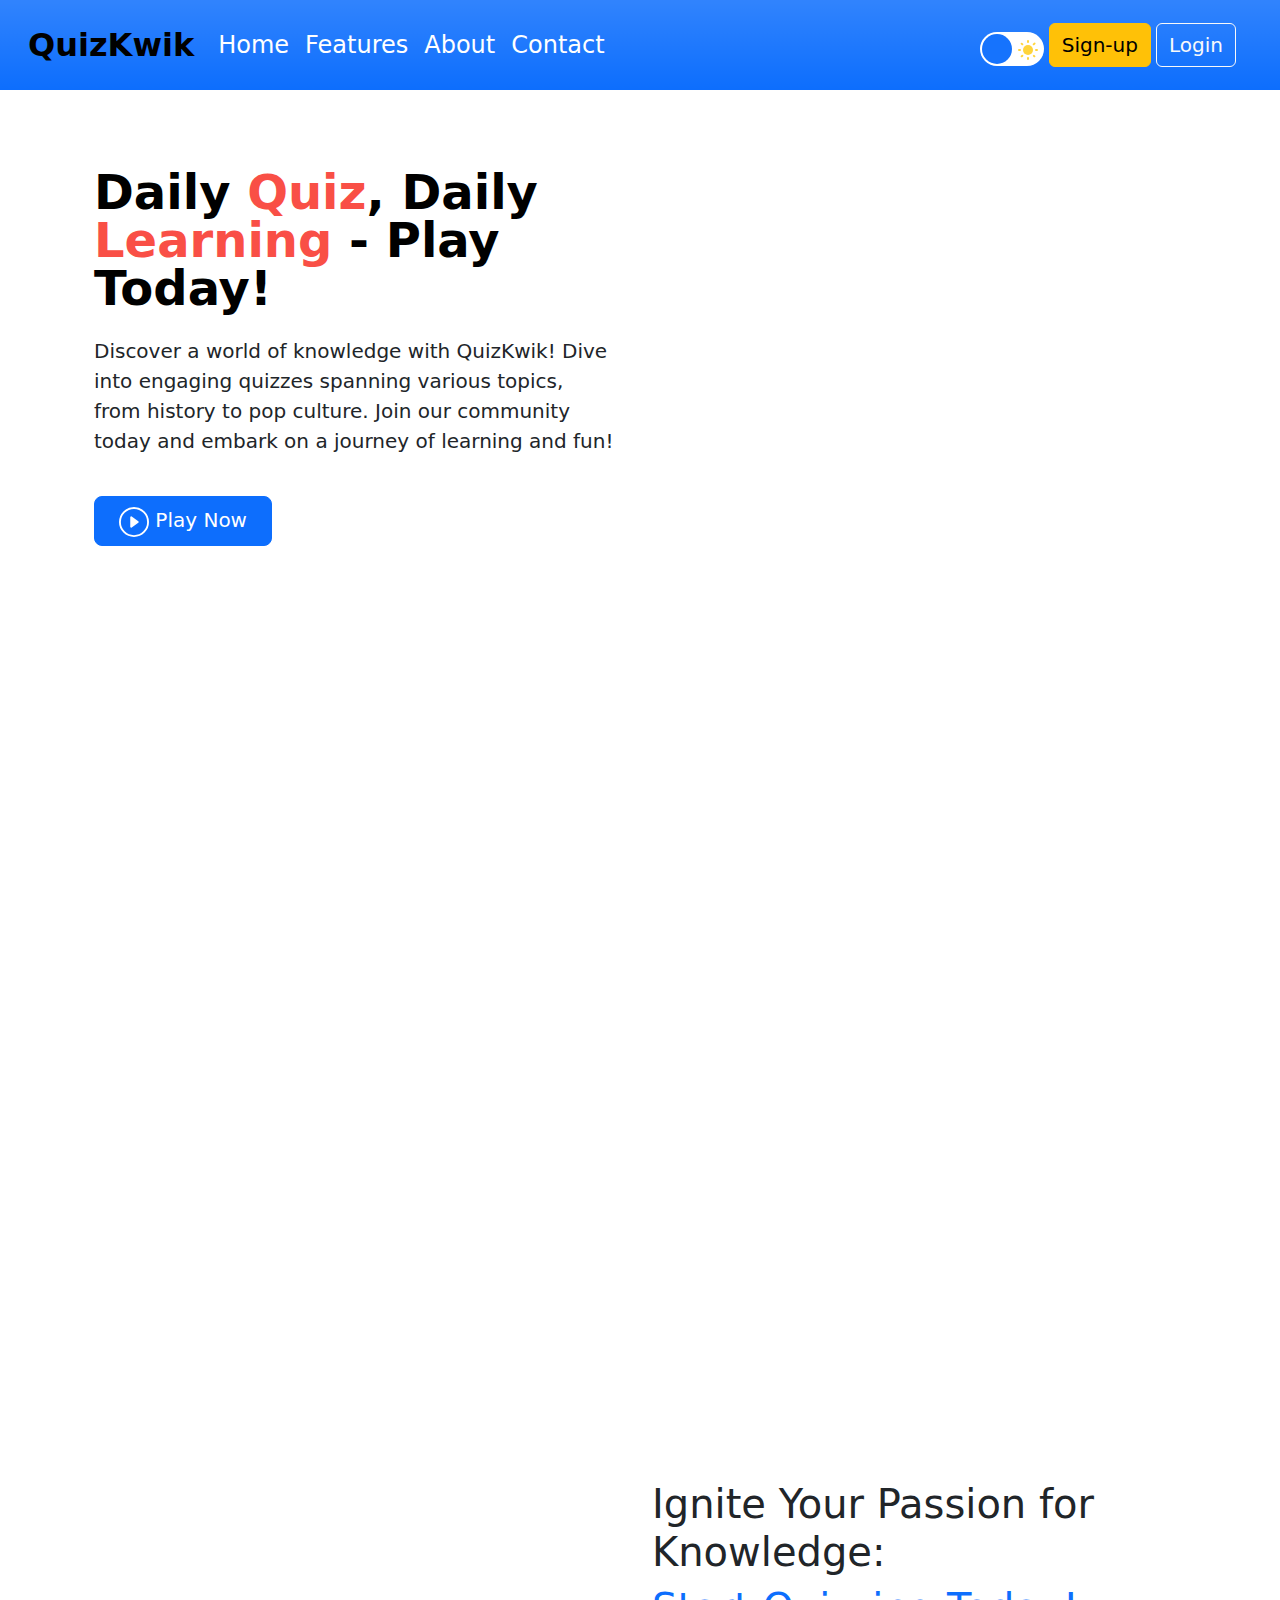
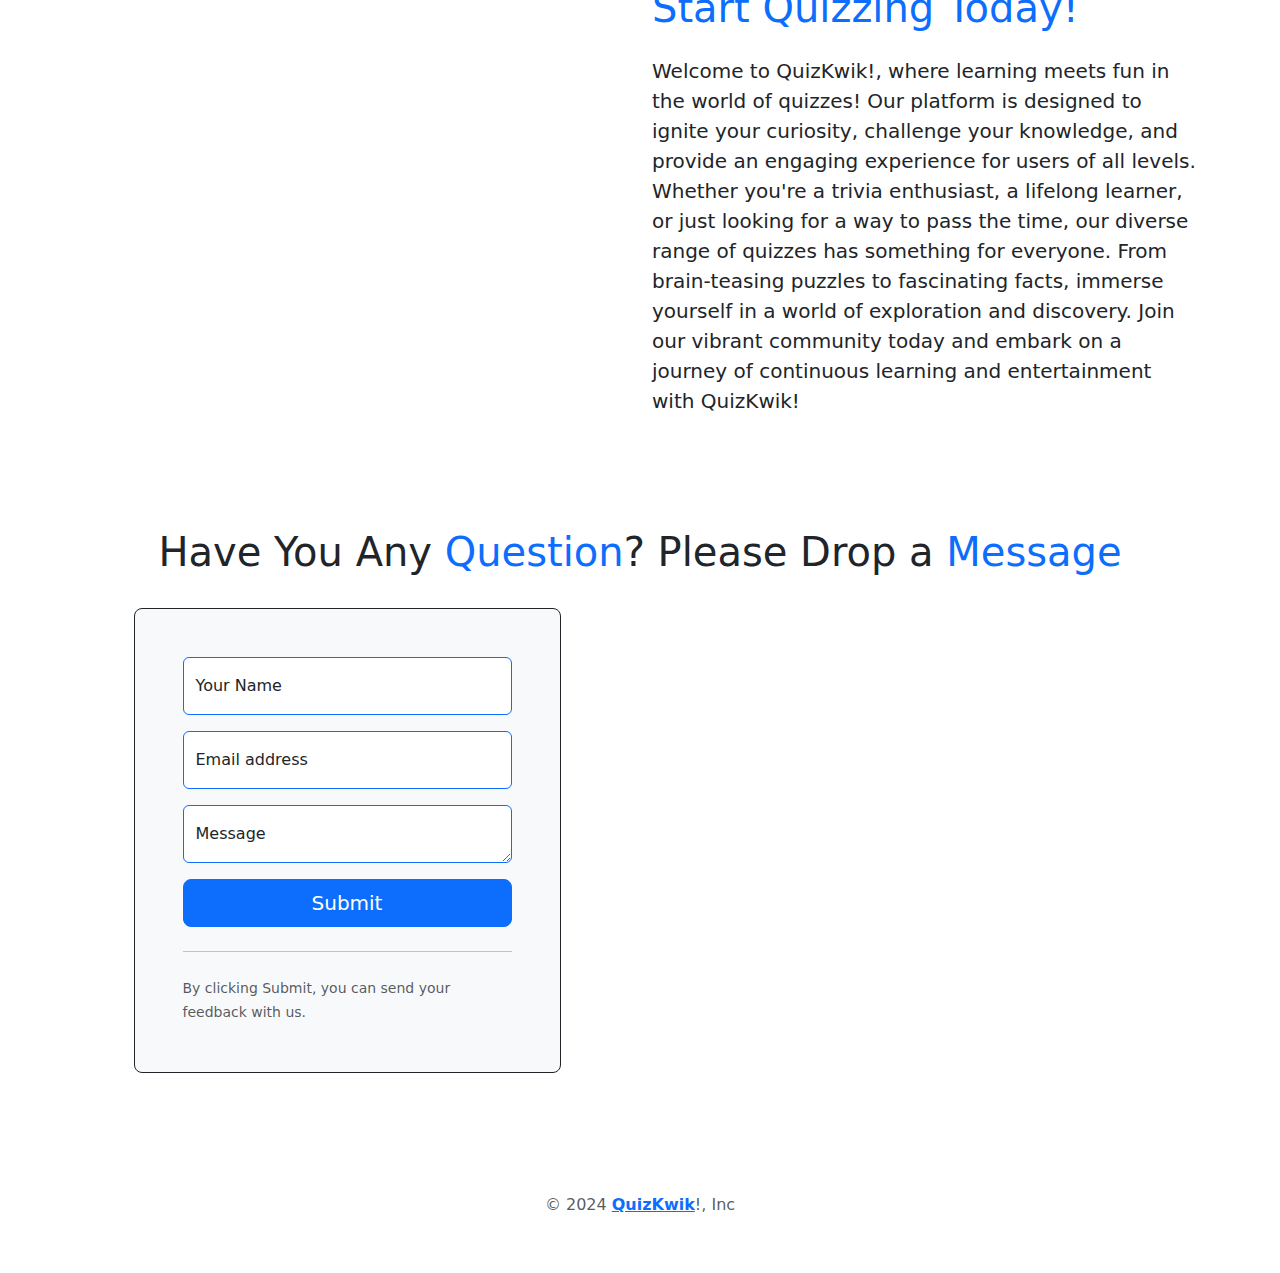
<file: index.html>
<!DOCTYPE html>
<html lang="en">

<head>
    <meta charset="UTF-8">
    <meta name="viewport" content="width=device-width, initial-scale=1.0">
    <meta http-equiv="X-UA-Compatible" content="IE=edge">
    <title>QuizKwik</title>
    <!-- bootstrap css  -->
    <link href="https://cdn.jsdelivr.net/npm/bootstrap@5.3.3/dist/css/bootstrap.min.css" rel="stylesheet"
        integrity="sha384-QWTKZyjpPEjISv5WaRU9OFeRpok6YctnYmDr5pNlyT2bRjXh0JMhjY6hW+ALEwIH" crossorigin="anonymous">
    <link rel="stylesheet" href="style.css">
      <link rel="icon" type="image/x-icon" href="images/favicon.ico">
      <!-- bootstrap js -->
    <script src="https://cdn.jsdelivr.net/npm/bootstrap@5.3.3/dist/js/bootstrap.bundle.min.js"
        integrity="sha384-YvpcrYf0tY3lHB60NNkmXc5s9fDVZLESaAA55NDzOxhy9GkcIdslK1eN7N6jIeHz" crossorigin="anonymous">
    </script>

    <!-- aos css and js -->
    <link href="https://unpkg.com/aos@2.3.1/dist/aos.css" rel="stylesheet">
    <script src="https://unpkg.com/aos@2.3.1/dist/aos.js"></script>

    <script>
        AOS.init({
        easing: 'ease-in-out-sine'
        });
    </script>
</head>

<body >

    <nav class="navbar navbar-expand-lg fixed-top p-3 bg-primary bg-gradient" aria-label="Third navbar example">
        <div class="container-fluid">
            <a class="navbar-brand fs-2 fw-bold text-body-emphasis" href="/index.html" >QuizKwik</a>
            <button class="navbar-toggler" type="button" data-bs-toggle="collapse" data-bs-target="#navbarsExample03"
                aria-controls="navbarsExample03" aria-expanded="false" aria-label="Toggle navigation">
                <span >
                    <img src="images/menu.svg" alt="" width="35" height="40">
                </span>
            </button>

            <div class="collapse navbar-collapse" id="navbarsExample03">
                <ul class="nav col-12 col-lg-auto me-lg-auto mb-2 justify-content-center mb-md-0">
                        <!-- <ul class="navbar-nav ml-auto tab-element"> -->
                    <li><a href="#hero-sec" class="nav-link px-2 link-secondary text-white fs-4">Home</a></li>
                    <li><a href="#hanging-icons" class="nav-link px-2 link-secondary text-white fs-4">Features</a></li>
                    <li><a href="#about" class="nav-link px-2 link-secondary text-white fs-4">About</a></li>
                    <li><a href="#contact" class="nav-link px-2 link-secondary text-white fs-4">Contact</a></li>
                </ul>          
             <div class="tab-element px-3 text-center">
                         <label class="switch btn-warning">
                             <span class="sun"><svg xmlns="http://www.w3.org/2000/svg" viewBox="0 0 24 24">
                                     <g fill="#ffd43b">
                                         <circle r="5" cy="12" cx="12"></circle>
                                         <path
                                             d="m21 13h-1a1 1 0 0 1 0-2h1a1 1 0 0 1 0 2zm-17 0h-1a1 1 0 0 1 0-2h1a1 1 0 0 1 0 2zm13.66-5.66a1 1 0 0 1 -.66-.29 1 1 0 0 1 0-1.41l.71-.71a1 1 0 1 1 1.41 1.41l-.71.71a1 1 0 0 1 -.75.29zm-12.02 12.02a1 1 0 0 1 -.71-.29 1 1 0 0 1 0-1.41l.71-.66a1 1 0 0 1 1.41 1.41l-.71.71a1 1 0 0 1 -.7.24zm6.36-14.36a1 1 0 0 1 -1-1v-1a1 1 0 0 1 2 0v1a1 1 0 0 1 -1 1zm0 17a1 1 0 0 1 -1-1v-1a1 1 0 0 1 2 0v1a1 1 0 0 1 -1 1zm-5.66-14.66a1 1 0 0 1 -.7-.29l-.71-.71a1 1 0 0 1 1.41-1.41l.71.71a1 1 0 0 1 0 1.41 1 1 0 0 1 -.71.29zm12.02 12.02a1 1 0 0 1 -.7-.29l-.66-.71a1 1 0 0 1 1.36-1.36l.71.71a1 1 0 0 1 0 1.41 1 1 0 0 1 -.71.24z">
                                         </path>
                                     </g>
                                 </svg></span>
                             <span class="moon"><svg xmlns="http://www.w3.org/2000/svg" viewBox="0 0 384 512">
                                     <path
                                         d="m223.5 32c-123.5 0-223.5 100.3-223.5 224s100 224 223.5 224c60.6 0 115.5-24.2 155.8-63.4 5-4.9 6.3-12.5 3.1-18.7s-10.1-9.7-17-8.5c-9.8 1.7-19.8 2.6-30.1 2.6-96.9 0-175.5-78.8-175.5-176 0-65.8 36-123.1 89.3-153.3 6.1-3.5 9.2-10.5 7.7-17.3s-7.3-11.9-14.3-12.5c-6.3-.5-12.6-.8-19-.8z">
                                     </path>
                                 </svg></span>
                             <input type="checkbox" id="light" class="input">
                             <span class="slider"></span>
                         </label>
                     <a href="login/"><button type="button"class="btn btn-warning fs-5">Sign-up</button></a>
                    <a href="login/"><button type="button" class="btn btn-outline-light fs-5">Login</button></a>
              </div>
               </div>
                </div>
            </div>
        </div>
    </nav>


    <!-- Hero Section -->
    <div class="container col-xxl-8 px-4 py-5" id="hero-sec">
        <div class="row flex-lg-row-reverse align-items-center g-5 py-5">
            <div class="col-10 col-sm-8 col-lg-6">
                <img data-aos="fade-up" data-aos-easing="ease-in-sine" src="images/hero.gif"
                    class="d-block mx-lg-auto img-fluid"
                    alt="Bootstrap Themes" width="700"
                    height="700" loading="lazy">
            </div>
            <div class="col-lg-6">
                <h1 class="display-5 fw-bold text-body-emphasis lh-1 mb-3">Daily <span
                        style="color: #f94f46;">Quiz</span>, Daily <span style="color: #f94f46;">Learning</span> - Play
                    Today!</h1>
                <p class="lead mt-4">Discover a world of knowledge with QuizKwik! Dive into engaging quizzes spanning
                    various
                    topics, from history to pop culture. Join our community today and embark on a journey of learning
                    and fun!</p>
                <div class="d-grid gap-2 d-md-flex justify-content-md-start">
                    <a href="login/">
                        <button type="button" class="btn btn-primary btn-lg px-4 me-md-2 mt-4">
                            <svg xmlns="http://www.w3.org/2000/svg" width="30" height="30" fill="currentColor"
                                class="bi bi-play-circle" viewBox="0 0 16 16">
                                <path d="M8 15A7 7 0 1 1 8 1a7 7 0 0 1 0 14m0 1A8 8 0 1 0 8 0a8 8 0 0 0 0 16" />
                                <path
                                    d="M6.271 5.055a.5.5 0 0 1 .52.038l3.5 2.5a.5.5 0 0 1 0 .814l-3.5 2.5A.5.5 0 0 1 6 10.5v-5a.5.5 0 0 1 .271-.445" />
                            </svg> Play Now
                        </button>
                    </a>
                </div>
            </div>
        </div>
    </div>
    <!-- <hr> -->

    <!-- Feature Section -->

  <!-- <div > -->

    <div data-aos="fade-up" data-aos-easing="ease-in-sine" class="container px-4 py-3 mt-5 mb-3 flip-right"
        id="hanging-icons">
        <h1 class="pb-2 text-center"><span class="text-primary">Play</span>, <span class="text-primary">learn</span> and
            <span class="text-primary">Gain</span> Knowledge</h1>
        <div class="row g-4 py-5 row-cols-1 row-cols-lg-3 mt-3">
            <div class="col d-flex align-items-start">
                <div
                    class="icon-square text-body-emphasis bg-body-secondary d-inline-flex align-items-center justify-content-center fs-4 flex-shrink-0 me-3">
                    <svg xmlns="http://www.w3.org/2000/svg" width="30" height="40" fill="currentColor"
                        class="bi bi-toggles2" viewBox="0 0 16 16">
                        <path d="M9.465 10H12a2 2 0 1 1 0 4H9.465c.34-.588.535-1.271.535-2s-.195-1.412-.535-2" />
                        <path
                            d="M6 15a3 3 0 1 0 0-6 3 3 0 0 0 0 6m0 1a4 4 0 1 1 0-8 4 4 0 0 1 0 8m.535-10a4 4 0 0 1-.409-1H4a1 1 0 0 1 0-2h2.126q.138-.534.41-1H4a2 2 0 1 0 0 4z" />
                        <path d="M14 4a4 4 0 1 1-8 0 4 4 0 0 1 8 0" />
                    </svg>
                </div>
                <div>
                    <h3 class="fs-2 text-body-emphasis">Test your IQ!</h3>
                    <p class="lead">Put your intellect to the test with our 'Test your IQ!' quiz! Explore
                        thought-provoking questions
                        and discover your cognitive abilities. Challenge yourself and sharpen your critical thinking
                        skills today</p>
                    <a href="login/" class="btn btn-outline">
                        Learn Here
                    </a>
                </div>
            </div>
            <div class="col d-flex align-items-start">
                <div
                    class="icon-square text-body-emphasis bg-body-secondary d-inline-flex align-items-center justify-content-center fs-4 flex-shrink-0 me-3">
                    <svg xmlns="http://www.w3.org/2000/svg" width="30" height="40" fill="currentColor" background-color: #f94f4600
                         class="bi bi-cpu-fill" viewBox="0 0 16 16">
                        <path d="M6.5 6a.5.5 0 0 0-.5.5v3a.5.5 0 0 0 .5.5h3a.5.5 0 0 0 .5-.5v-3a.5.5 0 0 0-.5-.5z" />
                        <path
                            d="M5.5.5a.5.5 0 0 0-1 0V2A2.5 2.5 0 0 0 2 4.5H.5a.5.5 0 0 0 0 1H2v1H.5a.5.5 0 0 0 0 1H2v1H.5a.5.5 0 0 0 0 1H2v1H.5a.5.5 0 0 0 0 1H2A2.5 2.5 0 0 0 4.5 14v1.5a.5.5 0 0 0 1 0V14h1v1.5a.5.5 0 0 0 1 0V14h1v1.5a.5.5 0 0 0 1 0V14h1v1.5a.5.5 0 0 0 1 0V14a2.5 2.5 0 0 0 2.5-2.5h1.5a.5.5 0 0 0 0-1H14v-1h1.5a.5.5 0 0 0 0-1H14v-1h1.5a.5.5 0 0 0 0-1H14v-1h1.5a.5.5 0 0 0 0-1H14A2.5 2.5 0 0 0 11.5 2V.5a.5.5 0 0 0-1 0V2h-1V.5a.5.5 0 0 0-1 0V2h-1V.5a.5.5 0 0 0-1 0V2h-1zm1 4.5h3A1.5 1.5 0 0 1 11 6.5v3A1.5 1.5 0 0 1 9.5 11h-3A1.5 1.5 0 0 1 5 9.5v-3A1.5 1.5 0 0 1 6.5 5" />
                  
                        </svg>
                </div>
                <div>
                    <h3 class="fs-2 text-body-emphasis">Test before Play</h3>
                    <p class="lead">Complete the 'Test before play' quiz before diving into the fun! Assess your
                        knowledge with our
                        quick questionnaire to ensure you're ready for the challenge ahead. Take the test, level up
                        your
                        understanding, and then enjoy the game with confidence!</p>
                    <a href="login/" class="btn btn-outline">
                        Learn Here
                    </a>
                </div>
            </div>
            <div class="col d-flex align-items-start">
                <div
                    class="icon-square text-body-emphasis bg-body-secondary d-inline-flex align-items-center justify-content-center fs-4 flex-shrink-0 me-3">
                    <svg xmlns="http://www.w3.org/2000/svg" width="30" height="40" fill="currentColor"
                         class="bi bi-tools" viewBox="0 0 16 16">
                        <path
                            d="M1 0 0 1l2.2 3.081a1 1 0 0 0 .815.419h.07a1 1 0 0 1 .708.293l2.675 2.675-2.617 2.654A3.003 3.003 0 0 0 0 13a3 3 0 1 0 5.878-.851l2.654-2.617.968.968-.305.914a1 1 0 0 0 .242 1.023l3.27 3.27a.997.997 0 0 0 1.414 0l1.586-1.586a.997.997 0 0 0 0-1.414l-3.27-3.27a1 1 0 0 0-1.023-.242L10.5 9.5l-.96-.96 2.68-2.643A3.005 3.005 0 0 0 16 3q0-.405-.102-.777l-2.14 2.141L12 4l-.364-1.757L13.777.102a3 3 0 0 0-3.675 3.68L7.462 6.46 4.793 3.793a1 1 0 0 1-.293-.707v-.071a1 1 0 0 0-.419-.814zm9.646 10.646a.5.5 0 0 1 .708 0l2.914 2.915a.5.5 0 0 1-.707.707l-2.915-2.914a.5.5 0 0 1 0-.708M3 11l.471.242.529.026.287.445.445.287.026.529L5 13l-.242.471-.026.529-.445.287-.287.445-.529.026L3 15l-.471-.242L2 14.732l-.287-.445L1.268 14l-.026-.529L1 13l.242-.471.026-.529.445-.287.287-.445.529-.026z" />
                    </svg>
                </div>
                <div>
                    <h3 class="fs-2 text-body-emphasis">Learn & Share</h3>
                    <p class="lead">Engage, learn, and share with our interactive platform! Explore intriguing
                        quizzes
                        designed to
                        expand your knowledge and challenge your mind. After completing each quiz, share your
                        insights
                        and discoveries with friends and fellow learners. Let's embark on a journey of discovery
                        together!</p>
                    <a href="login/" class="btn btn-outline">
                        Learn Here
                    </a>
                </div>
            </div>
        </div>
    </div>

    <!-- </div> -->

    <!-- About Section -->
    <div class="container mt-5 mb-5 py-3" id="about">
        <div class="row align-items-center">
            <div class="col-12 col-md-5 col-lg-6 order-md-1">
                <img data-aos-easing="ease-in-sine" data-aos="fade-right"
                    src="images/colors-students-at-graduation-ceremony.png" alt="..."
                    class="d-block mx-lg-auto img-fluid" width="550" height="550" loading="lazy">
            </div>

            <div class="col-12 col-md-7 col-lg-6 order-md-2">

                <h1>
                    Ignite Your Passion for Knowledge:
                </h1>
                <h1>
                    <span class="text-primary">Start Quizzing Today!</span>
                </h1>

                <p class="fs-lg lead mb-6 mt-4">
                    Welcome to QuizKwik!, where learning meets fun in the world of quizzes! Our platform is
                    designed to ignite your curiosity, challenge your knowledge, and provide an engaging experience for
                    users of all levels. Whether you're a trivia enthusiast, a lifelong learner, or just looking for a
                    way to pass the time, our diverse range of quizzes has something for everyone. From brain-teasing
                    puzzles to fascinating facts, immerse yourself in a world of exploration and discovery. Join our
                    vibrant community today and embark on a journey of continuous learning and entertainment with
                    QuizKwik!
                </p>

            </div>
        </div>
    </div>

    <!-- <hr> -->

    <!-- Contact Section -->
    <div  class="container col-xxl-8 px-4 py-3" id="contact">
        <h1 class="pb-2 text-center mt-3">Have You Any <span class="text-primary">Question</span>? Please Drop a <span
                class="text-primary">Message</span></h1>
        <div class="row flex-lg-row-reverse align-items-center g-5 py-3">
            <div class="col-10 col-sm-8 col-lg-6 m-2">
                <img data-aos="fade-left" src="images/shine-support-operator-helps-to-solve-the-problem-1.png"
                    class="d-block mx-lg-auto img-fluid" alt="Bootstrap Themes" width="700" height="700" loading="lazy">
            </div>
            <div class="col-md-10 mx-auto col-lg-5 m-5">
                <form class="p-4 p-md-5 border border-dark rounded-3 bg-body-tertiary"
                    action="mailto:dineshdhayfule@gmail.com" method="post" enctype="text/plain">
                    <div class="form-floating mb-3">
                        <input type="text" class="form-control border border-primary" id="id=" name""
                            placeholder="Josh Booten" required>
                        <label for="id="name"">Your Name</label>
                    </div>
                    <div class="form-floating mb-3">
                        <input type="email" class="form-control border-primary" id="floatingInput"
                            placeholder="name@example.com" required>
                        <label for="floatingInput">Email address</label>
                    </div>
                    <div class="form-floating">
                        <textarea class="form-control border-primary" placeholder="Leave a comment here"
                            id="id="message"" required></textarea>
                        <label for="id=" message"">Message</label>
                    </div>

                    <input class="w-100 btn btn-lg btn-primary mt-3" type="submit" value="Submit">
                    <hr class="my-4">
                    <small class="text-body-secondary">By clicking Submit, you can send your feedback with us.</small>
                </form>
            </div>
        </div>
    </div>

    <!-- <hr> -->

    <!-- footer Section -->
    <footer class="py-3 my-4">
        <p class="text-center text-body-secondary">© 2024 <a href="#hero-sec"><span class="fw-bold">QuizKwik</span></a>!, Inc</p>
    </footer>

    <script src="script.js"></script>
</body>
</html>
</file>
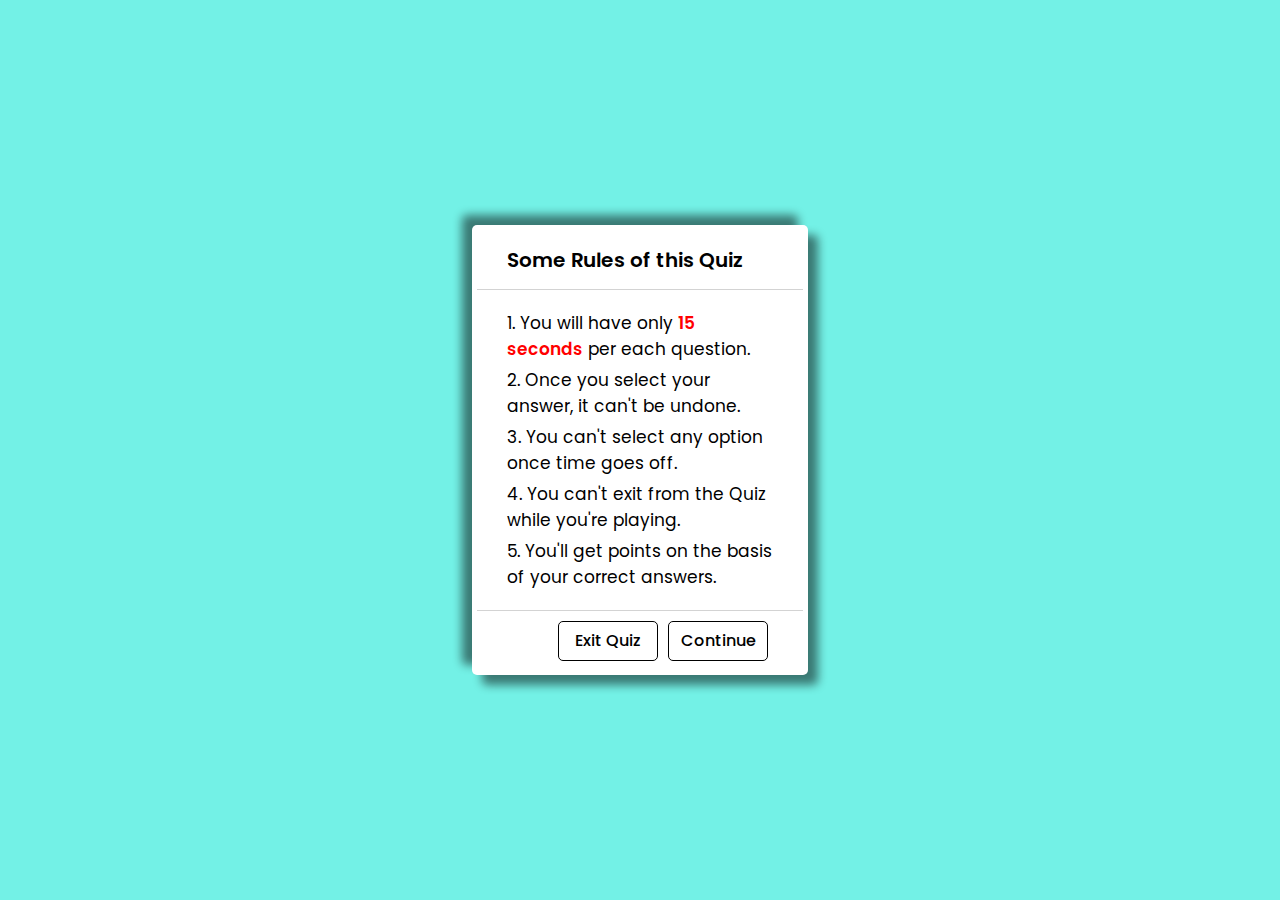
<file: quiz/index.html>
<!DOCTYPE html>
<html lang="en">
 
<head>
    <meta charset="UTF-8">
    <meta name="viewport" content="width=device-width, initial-scale=1.0">
    <title>Quiz App</title>
    <link rel="stylesheet" href="style.css">
    <link rel="stylesheet" href="https://cdnjs.cloudflare.com/ajax/libs/font-awesome/5.15.3/css/all.min.css" />
</head>

<body>
    <!-- <div id="stbtn" class="start_btn"><button class="stbutton">Start Quiz</button></div> -->

    <!-- Info Box -->
    <div class="info_box">
        <div class="info-title"><span>Some Rules of this Quiz</span></div>
        <div class="info-list">
            <div class="info">1. You will have only <span>15 seconds</span> per each question.</div>
            <div class="info">2. Once you select your answer, it can't be undone.</div>
            <div class="info">3. You can't select any option once time goes off.</div>
            <div class="info">4. You can't exit from the Quiz while you're playing.</div>
            <div class="info">5. You'll get points on the basis of your correct answers.</div>
        </div>
        <div class="buttons">
            <button class="quit">Exit Quiz</button>
            <button class="restart">Continue</button>
        </div>
    </div>

    <!-- Quiz Box -->
    <div class="quiz_box">
        <header>
            <div class="title" id="title">Quiz</div>
            <div class="timer">
                <div class="time_left_txt">Time Left</div>
                <div class="timer_sec">15</div>
            </div>
            <!-- <div class="time_line"></div> -->
        </header>
        <section>
            <div class="que_text">
            </div>
            <div class="option_list">
            </div>
        </section>

        <!-- footer of Quiz Box -->
        <footer>
            <div class="total_que">
            </div>
            <button class="next_btn">Next Que</button>
        </footer>
    </div>

    <!-- Result Box -->
    <div class="result_box" id="result_box">
        <div class="icon">
            <i class="fas fa-crown"></i>
        </div>
        <div class="complete_text">You've completed the Quiz!</div>
        <div class="score_text">
        </div>
        <div class="buttons">
            <button class="restart">Replay Quiz</button>
            <button class="quit">Quit Quiz</button>
        </div>
    </div>

    <script src="questions.js"></script>

    <script src="script.js"></script>

</body>

</html>
</file>
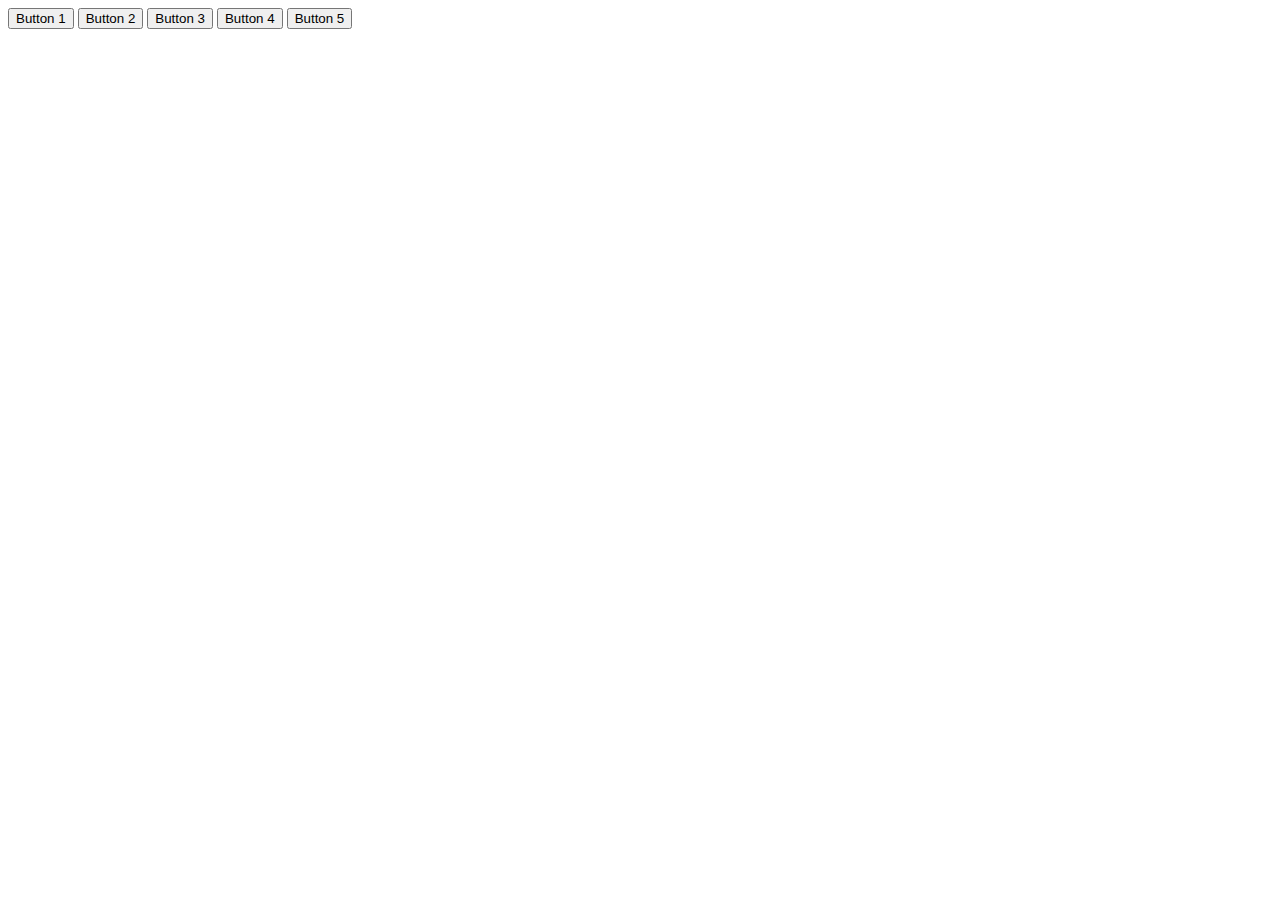
<file: test/index.html>
<!DOCTYPE html>
<html lang="en">

<head>
    <meta charset="UTF-8">
    <meta name="viewport" content="width=device-width, initial-scale=1.0">
    <title>Button Click Tracker</title>
</head>

<body>
    <button id="button1">Button 1</button>
    <button id="button2">Button 2</button>
    <button id="button3">Button 3</button>
    <button id="button4">Button 4</button>
    <button id="button5">Button 5</button>

    <script>
        // Add event listeners to each button
        document.getElementById("button1").addEventListener("click", function () {
            buttonClicked(1);
        });
        document.getElementById("button2").addEventListener("click", function () {
            buttonClicked(2);
        });
        document.getElementById("button3").addEventListener("click", function () {
            buttonClicked(3);
        });
        document.getElementById("button4").addEventListener("click", function () {
            buttonClicked(4);
        });
        document.getElementById("button5").addEventListener("click", function () {
            buttonClicked(5);
        });

        // Function to track button clicks and redirect to the other page
        function buttonClicked(buttonNumber) {
            // Redirect to the HTML page in folder 'b' with button number as a query parameter
            window.location.href = "anotherPage.html?button=" + buttonNumber;
        }
    </script>
</body>

</html>
</file>
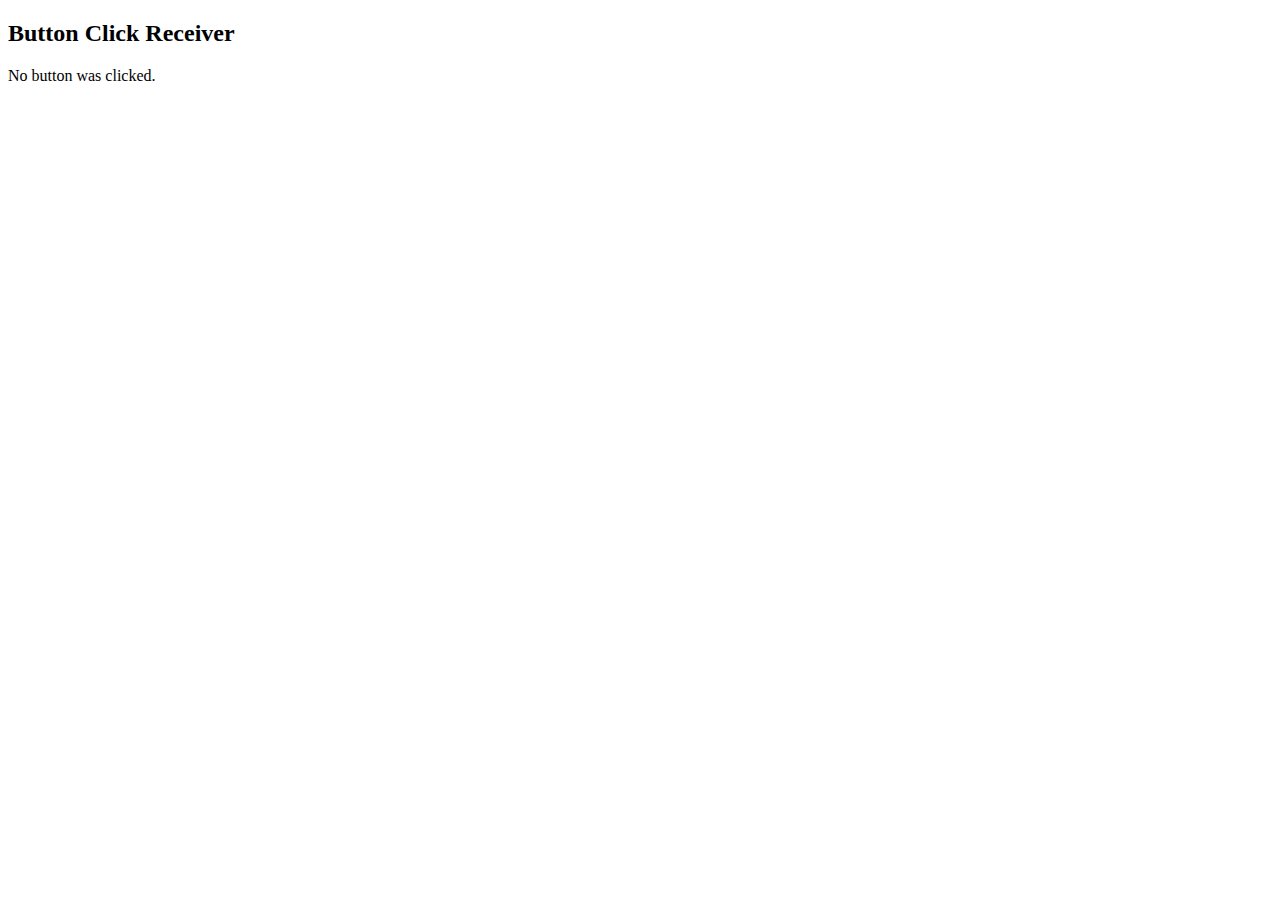
<file: test/anotherPage.html>
<!DOCTYPE html>
<html lang="en">

<head>
    <meta charset="UTF-8">
    <meta name="viewport" content="width=device-width, initial-scale=1.0">
    <title>Button Click Receiver</title>
</head>

<body>
    <h2>Button Click Receiver</h2>
    <p id="clickedButton"></p>

    <script>
        // Function to get the query parameter from URL
        function getQueryParam(param) {
            const urlParams = new URLSearchParams(window.location.search);
            return urlParams.get(param);
        }

        // Get the clicked button number from the URL
        const clickedButton = getQueryParam("button");

        // Display the clicked button number
        if (clickedButton) {
            document.getElementById("clickedButton").innerText = "Button " + clickedButton + " was clicked.";
        } else {
            document.getElementById("clickedButton").innerText = "No button was clicked.";
        }
    </script>
</body>

</html>
</file>
<file: style.css>
.switch {
    font-size: 17px;
    position: relative;
    display: inline-block;
    width: 64px;
    height: 34px;
    margin: auto;
}

.switch input {
    opacity: 0;
    width: 0;
    height: 0;
}

.slider {
    position: absolute;
    cursor: pointer;
    top: 0;
    left: 0;
    right: 0;
    bottom: 0;
    background-color: white;
    transition: .4s;
    border-radius: 30px;
}


.slider:before {
    position: absolute;
    content: "";
    height: 30px;
    width: 30px;
    border-radius: 20px;
    left: 2px;
    bottom: 2px;
    z-index: 2;
    background-color: rgb(22 115 253);
    transition: .4s;
}

.sun svg {
    position: absolute;
    top: 6px;
    left: 36px;
    z-index: 1;
    width: 24px;
    height: 24px;
}

.moon svg {
    fill: #73C0FC;
    position: absolute;
    top: 5px;
    left: 5px;
    z-index: 1;
    width: 24px;
    height: 24px;
}

/* .switch:hover */
.sun svg {
    animation: rotate 15s linear infinite;
}

@keyframes rotate {

    0% {
        transform: rotate(0);
    }

    100% {
        transform: rotate(360deg);
    }
}

/* .switch:hover */
.moon svg {
    animation: tilt 5s linear infinite;
}

@keyframes tilt {

    0% {
        transform: rotate(0deg);
    }

    25% {
        transform: rotate(-10deg);
    }

    75% {
        transform: rotate(10deg);
    }

    100% {
        transform: rotate(0deg);
    }
}

.input:checked+.slider {
    background-color: #000000;
}

.input:focus+.slider {
    box-shadow: 0 0 1px #000000;
}

.input:checked+.slider:before {
    transform: translateX(30px);
}


.btn-outline {
    border: 1px solid rgb(22 115 253);
}

.btn-outline:hover {
    color: aliceblue;
    background-color: rgb(22 115 253);
}
</file>
<file: quiz/style.css>
/* importing google fonts */
@import url('https://fonts.googleapis.com/css2?family=Poppins:wght@200;300;400;500;600;700&display=swap');

* {
    margin: 0;
    padding: 0;
    box-sizing: border-box;
    font-family: 'Poppins', sans-serif;
    user-select: none;
}

body {
    background-color: #73f1e6;
    /* background-color: linear-gradient(45deg, #ffea74, #e61aa4, #4222ff); */

}

::selection {
    color: #fff;
    background-color: #000000;
}

/* .start_btn, */
.info_box,
.quiz_box,
.result_box {

    position: absolute;
    top: 50%;
    left: 50%;
    transform: translate(-50%, -50%);
    /* filter: drop-shadow(30px 10px 4px #4444dd); */
}


.info_box.activeInfo,
.quiz_box.activeQuiz,
.result_box.activeResult {
    opacity: 1;
    z-index: 5;
    pointer-events: auto;
    transform: translate(-50%, -50%) scale(1);
}

/* .start_btn button {
    font-size: 25px;
    font-weight: 500;
    color: #000000;
    padding: 15px 30px;
    outline: none;
    border: none;
    border-radius: 5px;
    background: #ffffff00;
    border: 1px solid #000000;
    cursor: pointer;
} */

/* .stbutton:hover {
    background-color: #000000;
    color: #00ff62;

} */

.info_box {
    width: 540px;
    background: #fff;
    border-radius: 5px;
    transform: translate(-50%, -50%) scale(0.9);
    opacity: 0;
    pointer-events: none;
    transition: all 0.3s ease;
    box-shadow: 10px 10px 10px #0000007f, -10px -10px 10px #0000007f;

}

.info_box .info-title {
    height: 60px;
    width: 100%;
    border-bottom: 1px solid lightgrey;
    display: flex;
    align-items: center;
    padding: 0 30px;
    border-radius: 5px 5px 0 0;
    font-size: 20px;
    font-weight: 600;
}

.info_box .info-list {
    padding: 15px 30px;
}

.info_box .info-list .info {
    margin: 5px 0;
    font-size: 17px;
}

.info_box .info-list .info span {
    font-weight: 600;
    color: #ff0000;
}

.info_box .buttons {
    height: 60px;
    display: flex;
    align-items: center;
    justify-content: flex-end;
    padding: 0 30px;
    border-top: 1px solid lightgrey;
}

.info_box .buttons button {
    margin: 0 5px;
    height: 40px;
    width: 100px;
    font-size: 16px;
    font-weight: 500;
    cursor: pointer;
    border: none;
    outline: none;
    border-radius: 5px;
    border: 1px solid #00ff62;
    transition: all 0.3s ease;
}

.quit:hover {
    background-color: #000000;
    color: #00ff62;
}

.quiz_box {
    width: 550px;
    background: #fff;
    border-radius: 5px;
    transform: translate(-50%, -50%) scale(0.9);
    opacity: 0;
    pointer-events: none;
    transition: all 0.3s ease;
    /* box-shadow: 20px 20px 20px rgb(0, 0, 0), -20px -20px 20px rgb(0, 0, 0); */
    box-shadow: 10px 10px 10px #0000007f, -10px -10px 10px #0000007f;

}


.quiz_box header {
    position: relative;
    z-index: 2;
    height: 70px;
    padding: 0 30px;
    background: #fff;
    border-radius: 5px 5px 0 0;
    display: flex;
    align-items: center;
    justify-content: space-between;
    box-shadow: 0px 3px 5px 1px rgba(0, 0, 0, 0);
}

.quiz_box header .title {
    font-size: 20px;
    font-weight: 600;
    color: #000000;
}

.quiz_box header .timer {
    color: #188500;
    background: #ccffd6;
    border: 1px solid #b8daff;
    height: 45px;
    padding: 0 8px;
    border-radius: 5px;
    display: flex;
    align-items: center;
    justify-content: space-between;
    width: 145px;
}

.quiz_box header .timer .time_left_txt {
    font-weight: 400;
    font-size: 17px;
    user-select: none;
}

.quiz_box header .timer .timer_sec {
    font-size: 18px;
    font-weight: 500;
    height: 30px;
    width: 45px;
    color: #fff;
    border-radius: 5px;
    line-height: 30px;
    text-align: center;
    background: #343a40;
    border: 1px solid #343a40;
    user-select: none;
}

/* .quiz_box header .time_line {
    position: absolute;
    bottom: 0px;
    left: 0px;
    height: 3px;
    background: #00ff62;
} */

section {
    padding: 25px 30px 20px 30px;
    background: #fff;
}

section .que_text {
    font-size: 1.6rem;
    font-weight: 400;
}

section .option_list {
    padding: 20px 0px;
    display: block;
}

section .option_list .option {
    background: aliceblue;
    border: 1px solid #84c5fe;
    border-radius: 5px;
    padding: 8px 15px;
    font-size: 1rem;
    margin-bottom: 15px;
    cursor: pointer;
    transition: all 0.3s ease;
    display: flex;
    align-items: center;
    justify-content: space-between;
}

section .option_list .option:last-child {
    margin-bottom: 0px;
}

section .option_list .option:hover {
    color: #004085;
    background: #cce5ff;
    border: 1px solid #b8daff;
}

section .option_list .option.correct {
    color: #155724;
    background: #d4edda;
    border: 1px solid #c3e6cb;
}

section .option_list .option.incorrect {
    color: #721c24;
    background: #f8d7da;
    border: 1px solid #f5c6cb;
}

section .option_list .option.disabled {
    pointer-events: none;
}

section .option_list .option .icon {
    height: 26px;
    width: 26px;
    border: 2px solid transparent;
    border-radius: 50%;
    text-align: center;
    font-size: 13px;
    pointer-events: none;
    transition: all 0.3s ease;
    line-height: 24px;
}

.option_list .option .icon.tick {
    color: #23903c;
    border-color: #23903c;
    background: #d4edda;
}

.option_list .option .icon.cross {
    color: #a42834;
    background: #f8d7da;
    border-color: #a42834;
}

footer {
    height: 60px;
    padding: 0 30px;
    display: flex;
    align-items: center;
    justify-content: space-between;
    border-top: 1px solid lightgrey;
}

footer .total_que span {
    display: flex;
    user-select: none;
}

footer .total_que span p {
    font-weight: 500;
    padding: 0 5px;
}

footer .total_que span p:first-child {
    padding-left: 0px;
}

footer button {
    height: 40px;
    padding: 0 13px;
    font-size: 18px;
    font-weight: 400;
    cursor: pointer;
    border: none;
    outline: none;
    color: #000000;
    border-radius: 5px;
    background: #ffffff00;
    border: 1px solid #000000;
    line-height: 10px;
    opacity: 0;
    pointer-events: none;
    transform: scale(0.95);
    transition: all 0.3s ease;
}

footer button:hover {
    background-color: #000000;
    color: #00ff62;
}

footer button.show {
    opacity: 1;
    pointer-events: auto;
    transform: scale(1);
}

.result_box {
    background: #fff;
    border-radius: 5px;
    display: flex;
    padding: 25px 30px;
    width: 450px;
    align-items: center;
    flex-direction: column;
    justify-content: center;
    transform: translate(-50%, -50%) scale(0.9);
    opacity: 0;
    pointer-events: none;
    transition: all 0.3s ease;
    /* box-shadow: 20px 20px 20px rgb(0, 0, 0), -20px -20px 20px rgb(0, 0, 0); */

    box-shadow: 10px 10px 10px #0000007f, -10px -10px 10px #0000007f;
}



.result_box .icon {
    font-size: 100px;
    color: #00ff62;
    margin-bottom: 10px;
}

.result_box .complete_text {
    font-size: 20px;
    font-weight: 500;
}

.result_box .score_text span {
    display: flex;
    margin: 10px 0;
    font-size: 18px;
    font-weight: 500;
}

.result_box .score_text span p {
    padding: 0 4px;
    font-weight: 600;
}

.result_box .buttons {
    display: flex;
    margin: 20px 0;
}

.result_box .buttons button {
    margin: 0 10px;
    height: 45px;
    padding: 0 20px;
    font-size: 18px;
    font-weight: 500;
    cursor: pointer;
    border: none;
    outline: none;
    border-radius: 5px;
    border: 1.5px solid #00ff62;
    transition: all 0.3s ease;
}

.buttons button.restart {
    color: #000000;
    background: #ffffff;
    border: 1px solid #000000;
}

.buttons button.restart:hover {
    background-color: #000000;
    color: #00ff62;
}

.buttons button.quit {
    color: #000000;
    background: #ffffff;
    border: 1px solid #000000;
}

.buttons button.quit:hover {
    background-color: #000000;
    color: #00ff62;
}

@media (max-width:1300px) {

    .info_box {
        width: 21rem;
        margin: 0% auto;
        height: fit-content;
        padding: 5px;
    }

    .quiz_box {
        width: 21rem;
        margin: 0% auto;
        height: fit-content;
        padding: 5px;

    }

    .result_box {
        width: 21rem;
        margin: 0% auto;
    }
}
</file>
